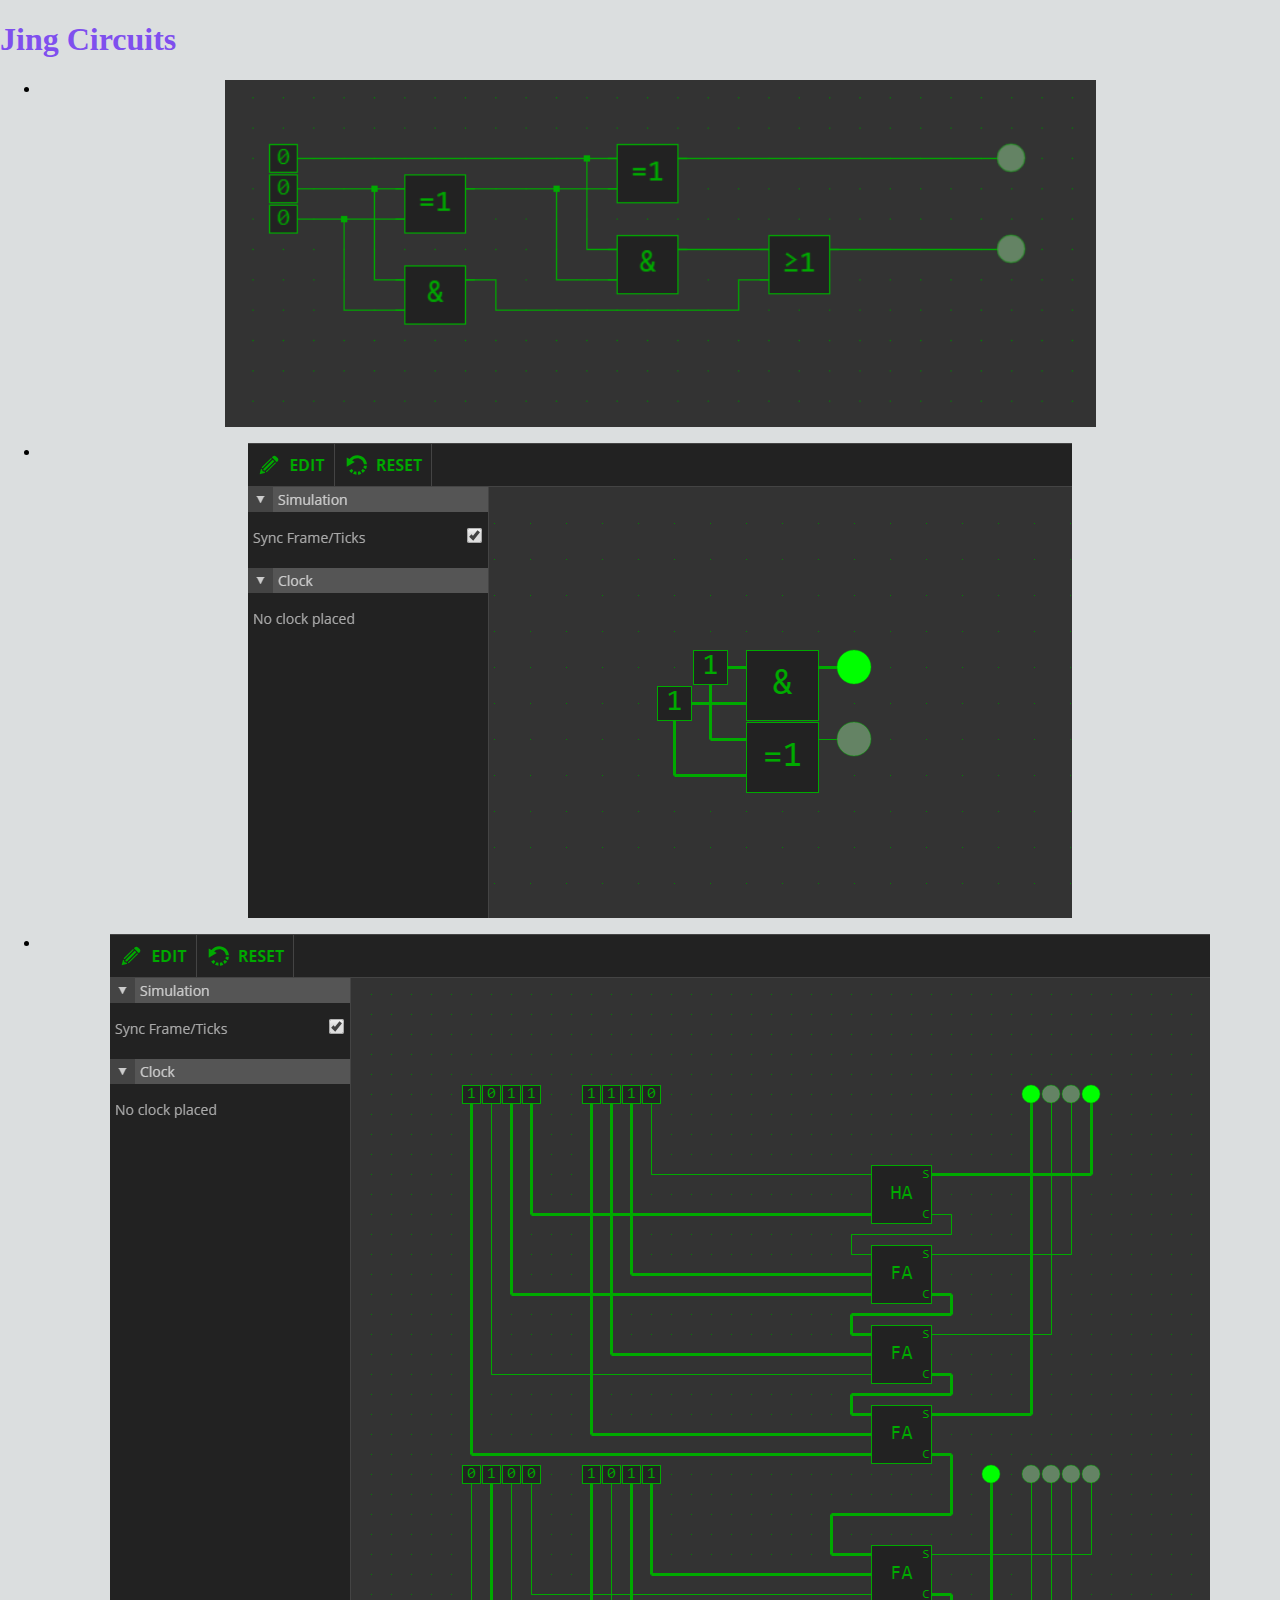
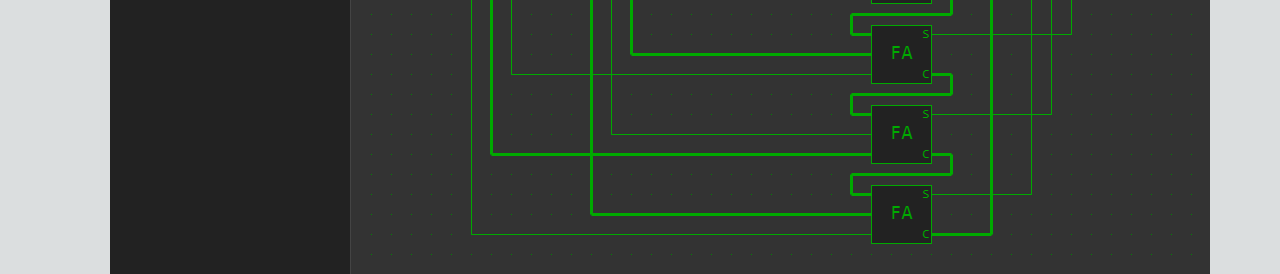
<file: JingCircuits.html>
<!DOCTYPE html>
<html>
<head>
<title>Sams Repo Page</title>
<link rel = "stylesheet"
   type = "text/css"
   href = "style.css" />
</head>
<body>
<h1>Jing Circuits</h1>
<p>
<ul>
    <li><img src="Fulladder.png" alt="Fulladder"></li>
</ul>

<ul>
    <li><img src="HalfAdderImage.png" alt="halfadder"></li>
</ul>

<ul>
        <li><img src="8bitadder.png" alt="halfadder"></li>
</ul>

</p>
</file>
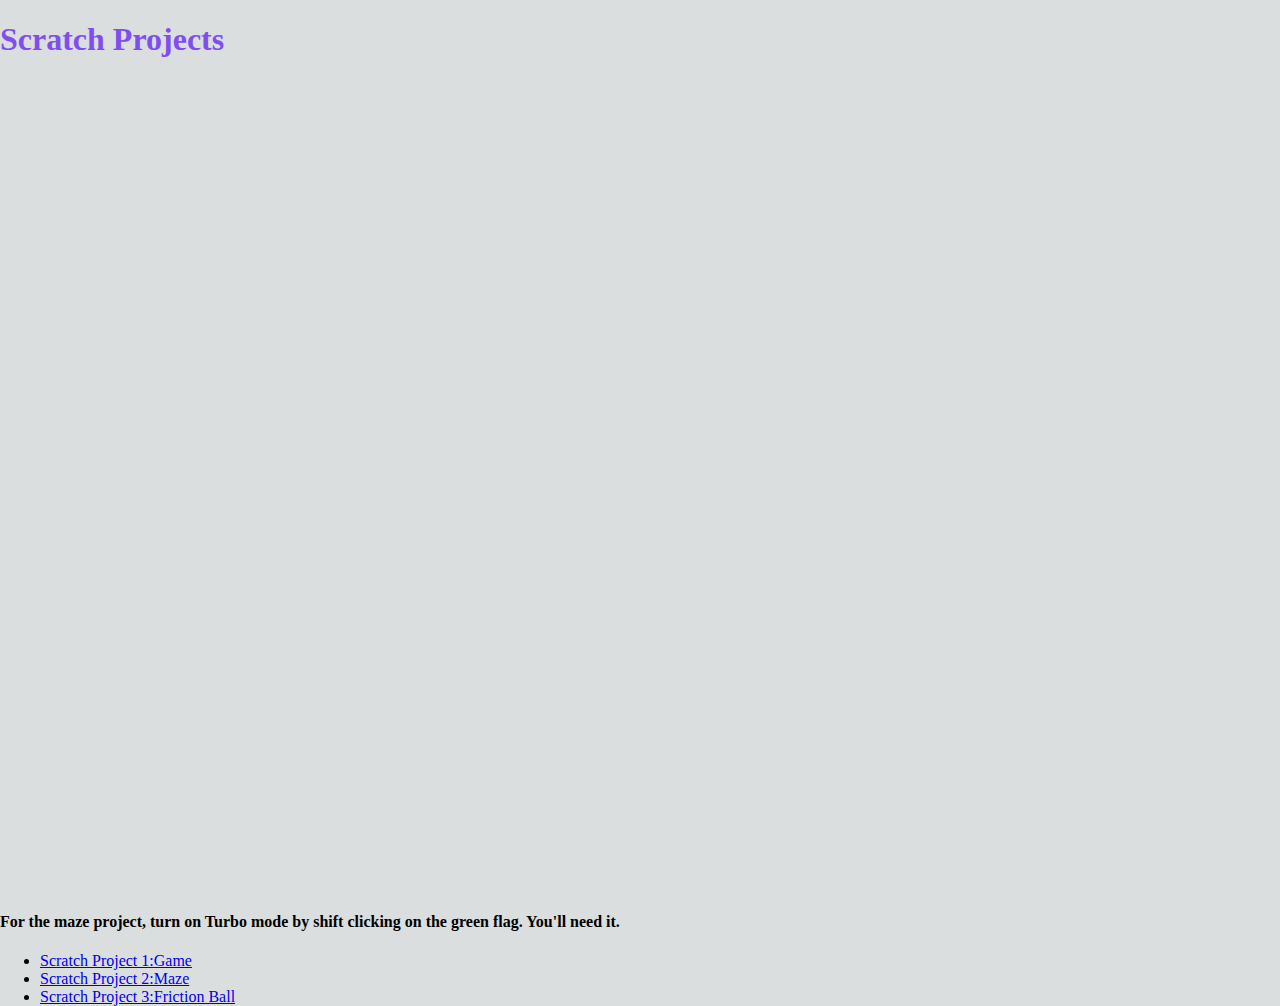
<file: scratch.html>
<!DOCTYPE html>
<html>
<head>
<title>Sams Repo Page</title>
<link rel = "stylesheet"
   type = "text/css"
   href = "style.css" />
</head>
<body>
<h1>Scratch Projects</h1>

<iframe allowtransparency="true" width="485" height="402" src="//scratch.mit.edu/projects/embed/270702888/?autostart=false" frameborder="0" allowfullscreen></iframe>
    
<iframe allowtransparency="true" width="485" height="402" src="//scratch.mit.edu/projects/embed/251061914/?autostart=false" frameborder="0" allowfullscreen></iframe>

<iframe allowtransparency="true" width="485" height="402" src="//scratch.mit.edu/projects/embed/270364417/?autostart=false" frameborder="0" allowfullscreen></iframe>
   <h4>For the maze project, turn on Turbo mode by shift clicking on the green flag. You'll need it.</h4>


<ul>
    <li><a href="https://scratch.mit.edu/projects/251061914/">Scratch Project 1:Game</a></li>
    <li><a href="https://scratch.mit.edu/projects/270364417/#player">Scratch Project 2:Maze</li>
    <li><a href="https://scratch.mit.edu/projects/270702888/">Scratch Project 3:Friction Ball</a></li>


</html>
</file>
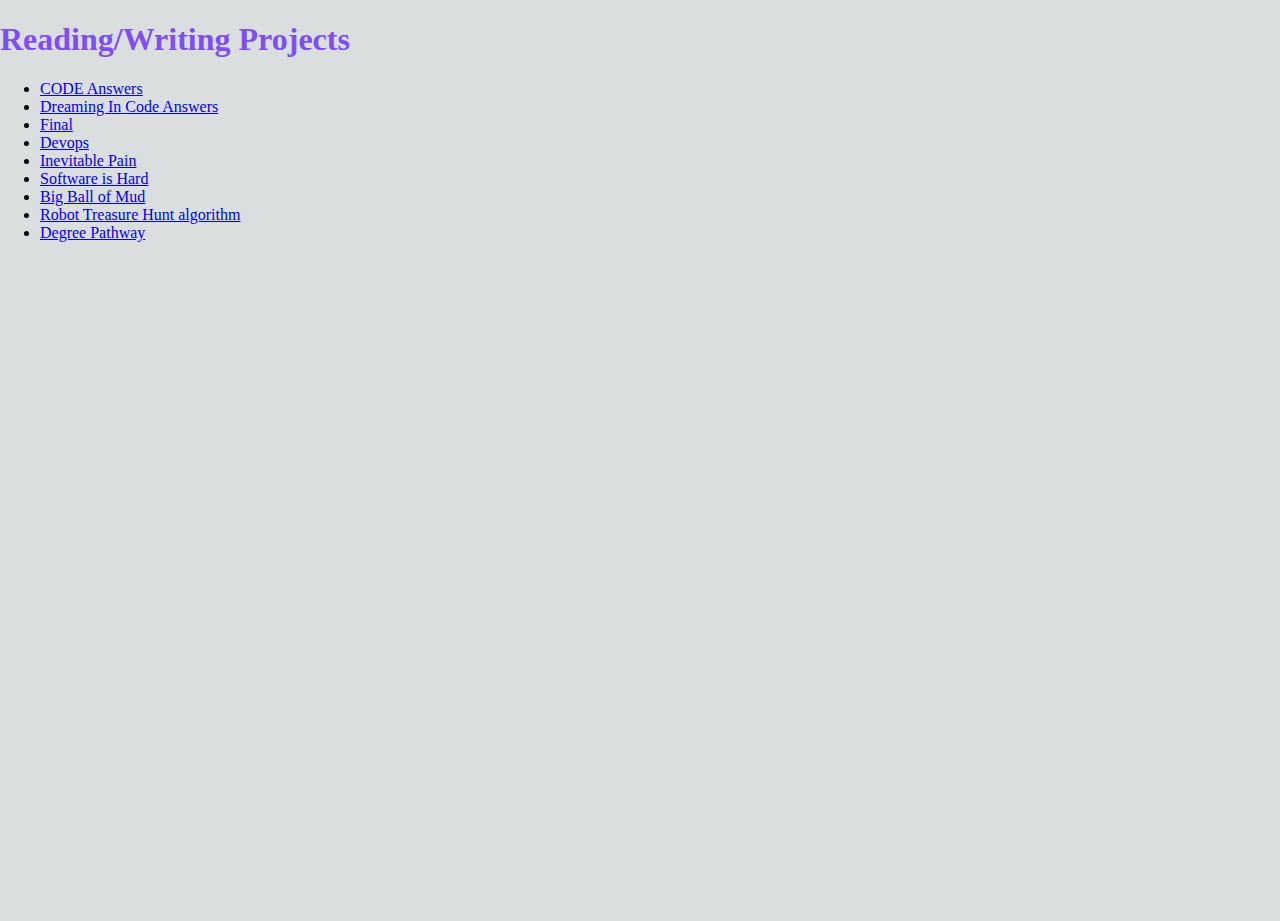
<file: writings.html>
<!DOCTYPE html>
<html>
<head>
<title>Writing projects</title>
<link rel = "stylesheet"
   type = "text/css"
   href = "style.css" />
</head>
<body>
<h1>Reading/Writing Projects</h1>
<ul>
    <li><a href="https://docs.google.com/document/d/1RoKyRUpRJ66apCbZpHlqiVgcTXQE0pHI6PnInWCOCl4/edit?usp=sharing">CODE Answers</a></li>
    <li><a href="https://docs.google.com/document/d/1BWQlXRfUxHiA4vJfF3LyAzR2RO3Sf27myq6FQuMEq-s/edit?usp=sharing">Dreaming In Code Answers</a></li>
    <li><a href="https://docs.google.com/document/d/1Ur5wLjb2UyHH3mvbDnuy5XynodEK5jZnQHmkva-BQ4w/edit?usp=sharing">Final</a></li>
    <li><a href="https://docs.google.com/document/d/1qmTJH6TNGe4odyDg-8laZYY-bvE6CgxqPjcmifxgiqY/edit?usp=sharing">Devops</a></li>
    <li><a href="https://docs.google.com/document/d/162tlJsuHR21L-7NEQGq1vwS0O_-edoD5vf-hnIn1gcM/edit?usp=sharing">Inevitable Pain</a></li>
    <li><a href="https://docs.google.com/document/d/17cEqY-AFwzg1jlKeHiLo9IkhdmnnwB2_sEIqF2JoEOg/edit?usp=sharing">Software is Hard</a></li>
    <li><a href="https://docs.google.com/document/d/1oAy_vihemERAryZgpS-5UKJ911mj_kYzuoDEzp6xtlA/edit?usp=sharing">Big Ball of Mud</a></li>
    <li><a href="https://docs.google.com/document/d/1k8M0-m45nfKIA4pntmjyLa0rsfzKrfeL0kiJpGU48pY/edit?usp=sharing">Robot Treasure Hunt algorithm</a></li>
    <li><a href="https://docs.google.com/document/d/1fuRXg2sfOPwFclv3oFO414Z1-vTjJ_ndAKVIA2JTbig/edit?usp=sharing">Degree Pathway</a></li>
</ul>
</file>
<file: style.css>
body {
    background-color: rgb(219, 222, 223);
}

h1 {
    color: rgb(127, 79, 238);
}

p {
    color: rgb(219, 57, 16);
}

html, body {
    height: 100%;
    margin: 0;
    padding: 0;
}

img {
    padding: 0;
    display: block;
    margin: 0 auto;
    max-height: 100%;
    max-width: 100%;
}
</file>
